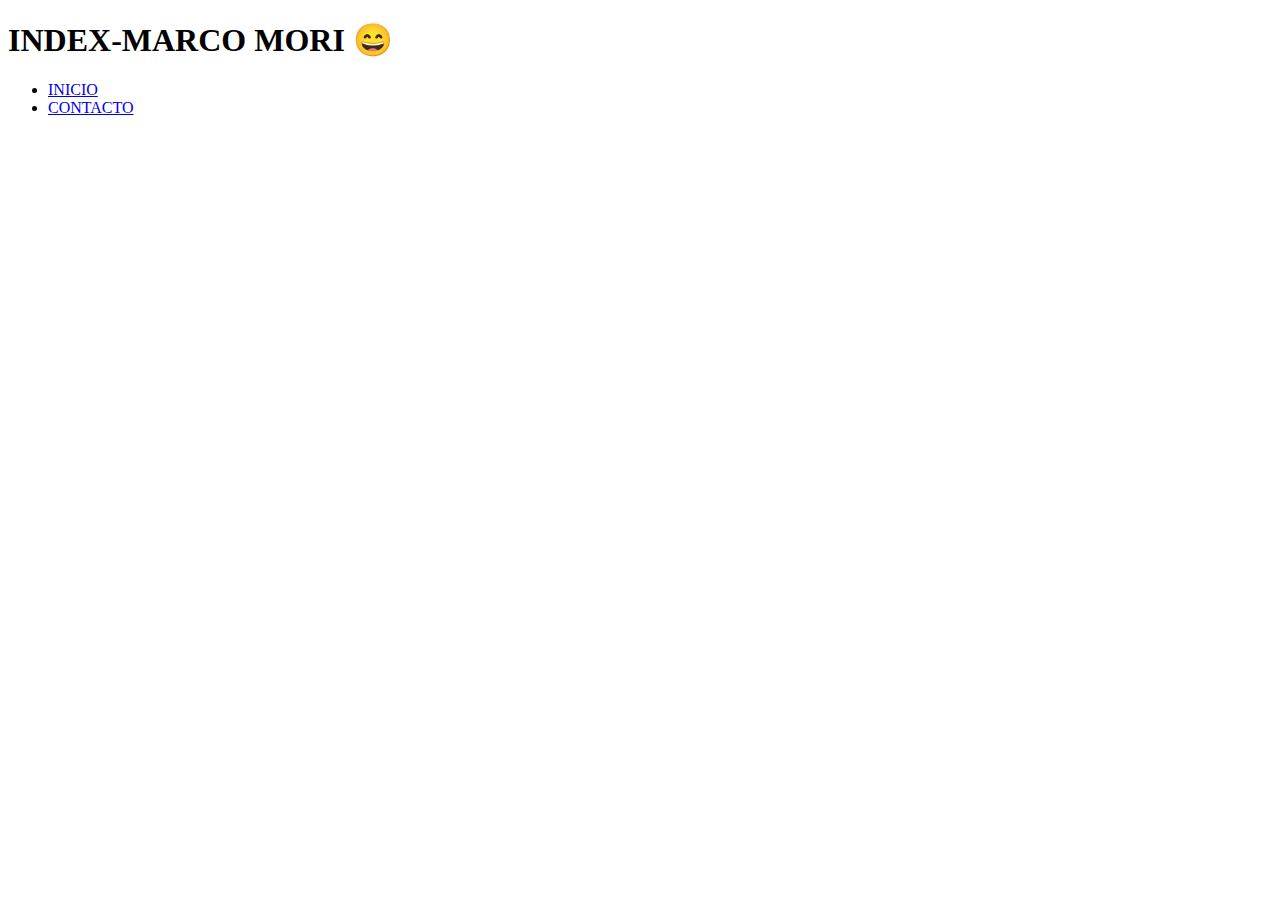
<file: index.html>
<!DOCTYPE html>
<html lang="en">
<head>
    <meta charset="UTF-8">
    <meta name="viewport" content="width=device-width, initial-scale=1.0">
    <title>INDEX</title>
</head>
<body>
    <h1>INDEX-MARCO MORI &#128516;</h1>
    <ul>
    <li><a href="inicio.html">INICIO</a></li>
    <li><a href="contacto.html">CONTACTO</a></li>
    </ul>
</body>
</html>
</file>
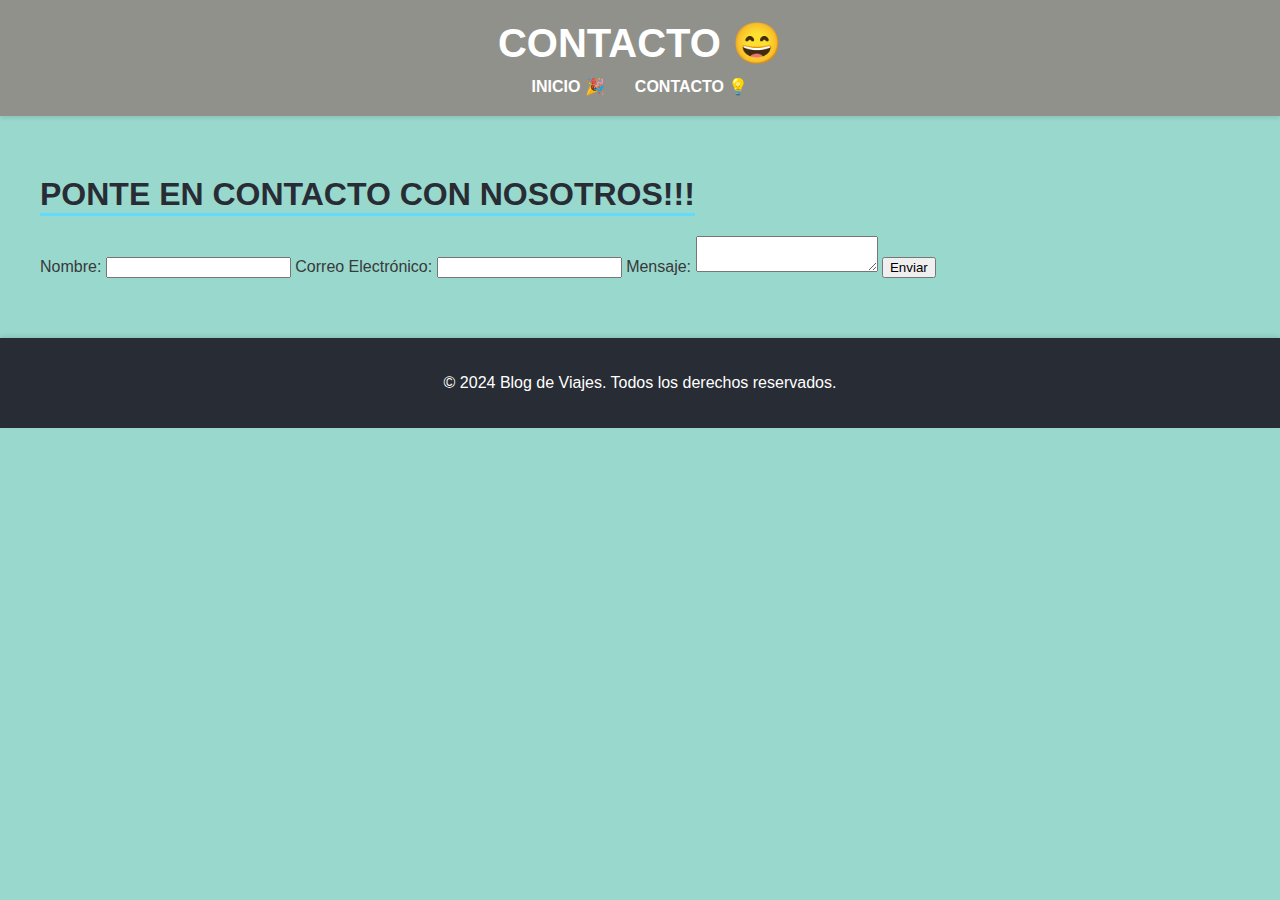
<file: contacto.html>
<!DOCTYPE html>
<html lang="es">
<head>
    <meta charset="UTF-8">
    <meta name="viewport" content="width=device-width, initial-scale=1.0">
    <title>CONTACTO</title>
    <link rel="stylesheet" href="css/style.css">
</head>
<body>
    <header>
        <h1>CONTACTO &#128516;</h1>
        <nav>
            <ul>
                <li><a href="inicio.html">INICIO &#127881;</a></li>
                <li><a href="contacto.html">CONTACTO &#128161;</a></li>
            </ul>
        </nav>
    </header>
    <main>
        <section>
            <h2>PONTE EN CONTACTO CON NOSOTROS!!!</h2>
            <form action="submit.php" method="POST" id="contactForm">
                <label for="name">Nombre:</label>
                <input type="text" id="name" name="name" required>

                <label for="email">Correo Electrónico:</label>
                <input type="email" id="email" name="email" required>

                <label for="message">Mensaje:</label>
                <textarea id="message" name="message" required></textarea>

                <button type="submit">Enviar</button>
            </form>
        </section>
    </main>
    <footer>
        <p>&copy; 2024 Blog de Viajes. Todos los derechos reservados.</p>
    </footer>

    <script>
        document.getElementById('contactForm').addEventListener('submit', function(event) {
            var name = document.getElementById('name').value;
            var email = document.getElementById('email').value;
            var message = document.getElementById('message').value;

            if(name === '' || email === '' || message === '') {
                alert('Todos los campos son obligatorios.');
                event.preventDefault();
            } else if(!validateEmail(email)) {
                alert('Por favor, introduce un correo electrónico válido.');
                event.preventDefault();
            }

            function validateEmail(email) {
                var re = /\S+@\S+\.\S+/;
                return re.test(email);
            }
        });
    </script>
</body>
</html>
</file>
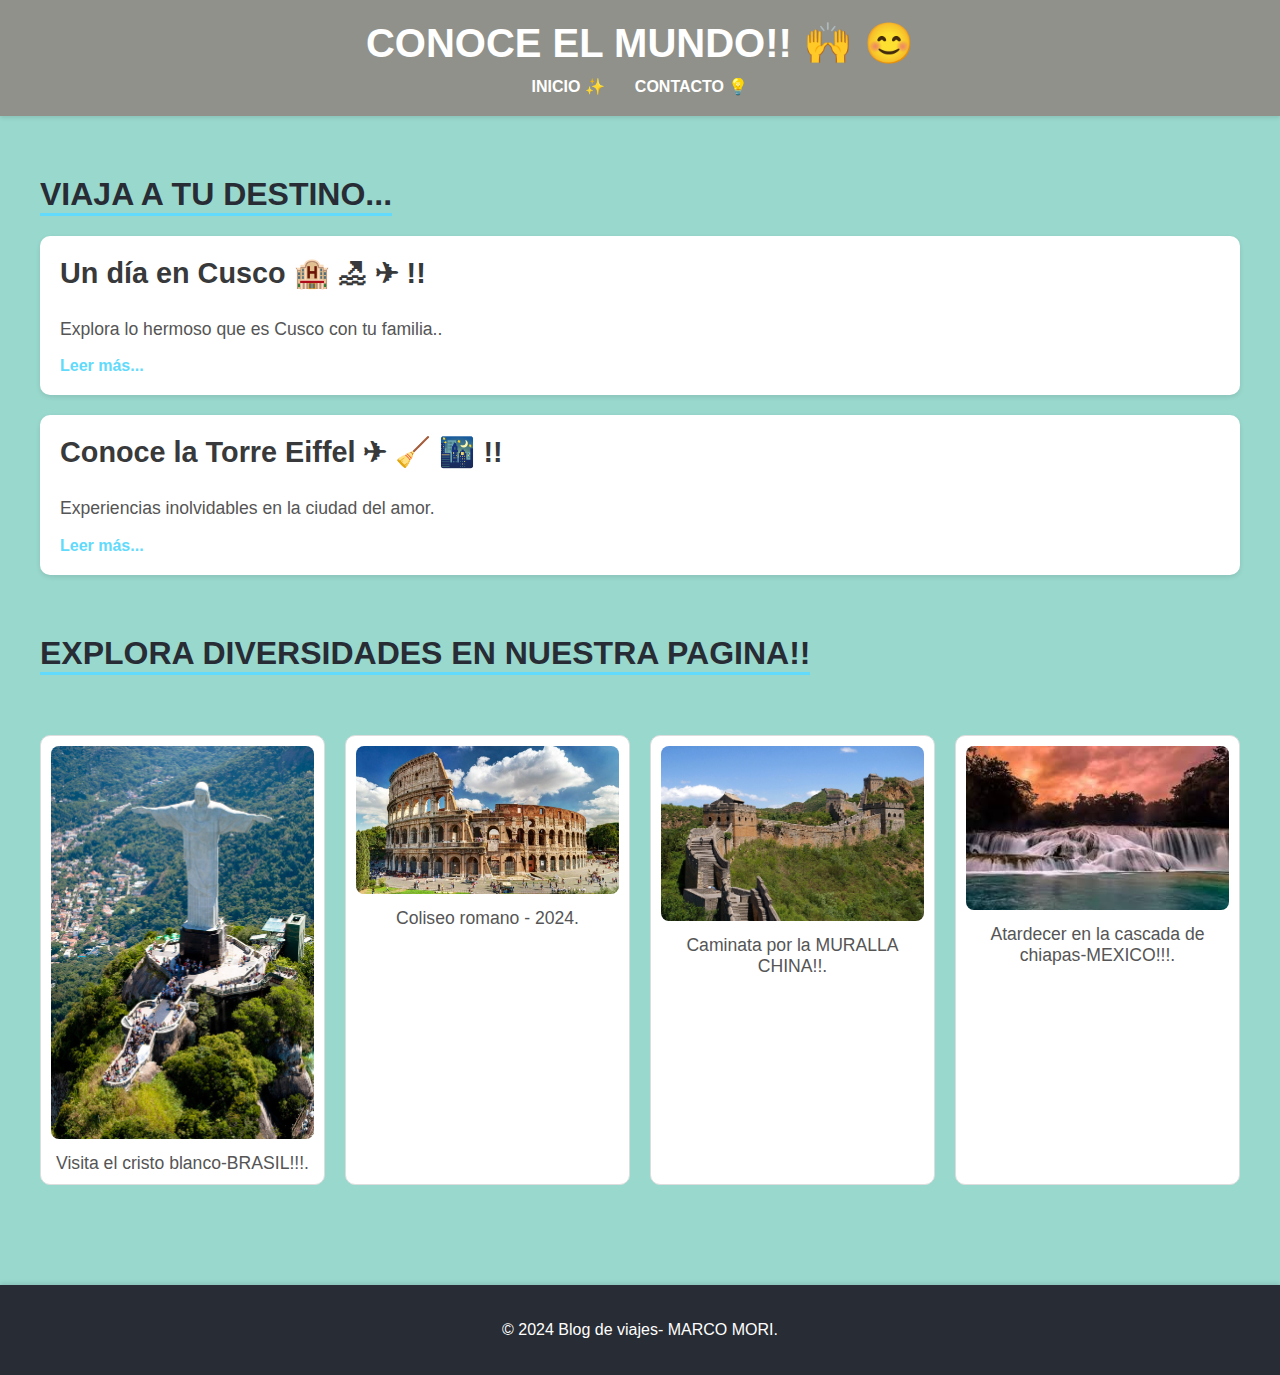
<file: inicio.html>
<!DOCTYPE html>
<html lang="es">
<head>
    <meta charset="UTF-8">
    <meta name="viewport" content="width=device-width, initial-scale=1.0">
    <title>Blog de Viajes</title>
    <link rel="stylesheet" href="css/style.css">
</head>
<body>
    <header>
        <h1>CONOCE EL MUNDO!! &#128588; &#128522;</h1>
        <nav>
            <ul>
                <li><a href="inicio.html">INICIO &#10024;</a></li>
                <li><a href="contacto.html">CONTACTO &#128161;</a></li>
            </ul>
        </nav>
    </header>
    <main>
        <section>
            <h2>VIAJA A TU DESTINO...</h2>
            <article>
                <h3>Un día en Cusco &#127976; &#127958; &#9992; !!</h3>
                <p>Explora lo hermoso que es Cusco con tu familia..</p>
                <a href="https://www.calameo.com/books/00498932722729b52bd74">Leer más...</a>
            </article>
            <article>
                <h3>Conoce la Torre Eiffel &#9992; &#129529; &#127747; !!</h3>
                <p>Experiencias inolvidables en la ciudad del amor.</p>
                <a href="https://www.toureiffel.paris/es/el-monumento/historia">Leer más...</a>
            </article>
        </section>

        <section>
            <h2>EXPLORA DIVERSIDADES EN NUESTRA PAGINA!!</h2>
            <div class="gallery">
                <div class="gallery-item">
                    <img src="img/cristo-blanco.jpg" alt="cristo-blanco">
                    <p>Visita el cristo blanco-BRASIL!!!.</p>
                </div>
                <div class="gallery-item">
                    <img src="img/colise-romano.jpg" alt="Coliseo">
                    <p>Coliseo romano - 2024.</p>
                </div>
                <div class="gallery-item">
                    <img src="img/muralla-china.jpg" alt="muralla-china">
                    <p>Caminata por la MURALLA CHINA!!.</p>
                </div>
                <div class="gallery-item">
                    <img src="img/cascadas.jpg" alt="Cascadas">
                    <p>Atardecer en la cascada de chiapas-MEXICO!!!.</p>
                </div>
            </div>
        </section>
    </main>
    <footer>
        <p>&copy; 2024 Blog de viajes- MARCO MORI.</p>
    </footer>
</body>
</html>
</file>
<file: css/style.css>
/* Estilos generales */
body {
    font-family: 'Roboto', sans-serif;
    margin: 0;
    padding: 0;
    background-color: #99d8cd;
    color: #38393a;
}

header {
    background-color: #90918a;
    color: #fff;
    padding: 20px;
    text-align: center;
    box-shadow: 0 2px 4px rgba(0, 0, 0, 0.1);
}

header h1 {
    font-size: 2.5em;
    margin: 0;
}

nav ul {
    list-style: none;
    padding: 0;
    margin: 10px 0 0 0;
    display: flex;
    justify-content: center;
}

nav ul li {
    margin: 0 15px;
}

nav ul li a {
    color: #fff;
    text-decoration: none;
    font-weight: bold;
    transition: color 0.3s ease;
}

nav ul li a:hover {
    color: #61dafb;
}

main {
    padding: 20px;
    max-width: 1200px;
    margin: 0 auto;
}

h2 {
    font-size: 2em;
    margin-top: 40px;
    color: #282c34;
    border-bottom: 3px solid #61dafb;
    display: inline-block;
    margin-bottom: 20px;
}

article {
    background-color: #fff;
    padding: 20px;
    margin-bottom: 20px;
    box-shadow: 0 2px 5px rgba(0, 0, 0, 0.1);
    border-radius: 10px;
    transition: transform 0.3s ease, box-shadow 0.3s ease;
}

article:hover {
    transform: translateY(-5px);
    box-shadow: 0 10px 15px rgba(0, 0, 0, 0.2);
}

article h3 {
    font-size: 1.8em;
    margin-top: 0;
}

article p {
    font-size: 1.1em;
    color: #555;
}

article a {
    color: #61dafb;
    text-decoration: none;
    font-weight: bold;
}

article a:hover {
    text-decoration: underline;
}

.gallery {
    display: flex;
    flex-wrap: wrap;
    gap: 20px;
    margin: 40px 0;
    justify-content: center;
}

.gallery-item {
    flex: 1 1 calc(25% - 40px);
    box-sizing: border-box;
    border: 1px solid #ddd;
    padding: 10px;
    background-color: #fff;
    text-align: center;
    transition: transform 0.3s ease, box-shadow 0.3s ease;
    border-radius: 10px;
}

.gallery-item img {
    width: 100%;
    height: auto;
    max-width: 100%;
    margin-bottom: 10px;
    border-radius: 8px;
    transition: transform 0.3s ease;
}

.gallery-item:hover img {
    transform: scale(1.05);
}

.gallery-item:hover {
    transform: translateY(-5px);
    box-shadow: 0 10px 15px rgba(0, 0, 0, 0.2);
}

.gallery-item p {
    margin: 0;
    font-size: 1.1em;
    color: #555;
}

/* Ajustes responsivos */
@media (max-width: 1024px) {
    .gallery-item {
        flex: 1 1 calc(33.333% - 40px);
    }
}

@media (max-width: 768px) {
    .gallery-item {
        flex: 1 1 calc(50% - 40px);
    }
}

@media (max-width: 480px) {
    .gallery-item {
        flex: 1 1 100%;
    }
}

footer {
    background-color: #282c34;
    color: #fff;
    text-align: center;
    padding: 20px;
    margin-top: 40px;
    box-shadow: 0 -2px 4px rgba(0, 0, 0, 0.1);
}
</file>
